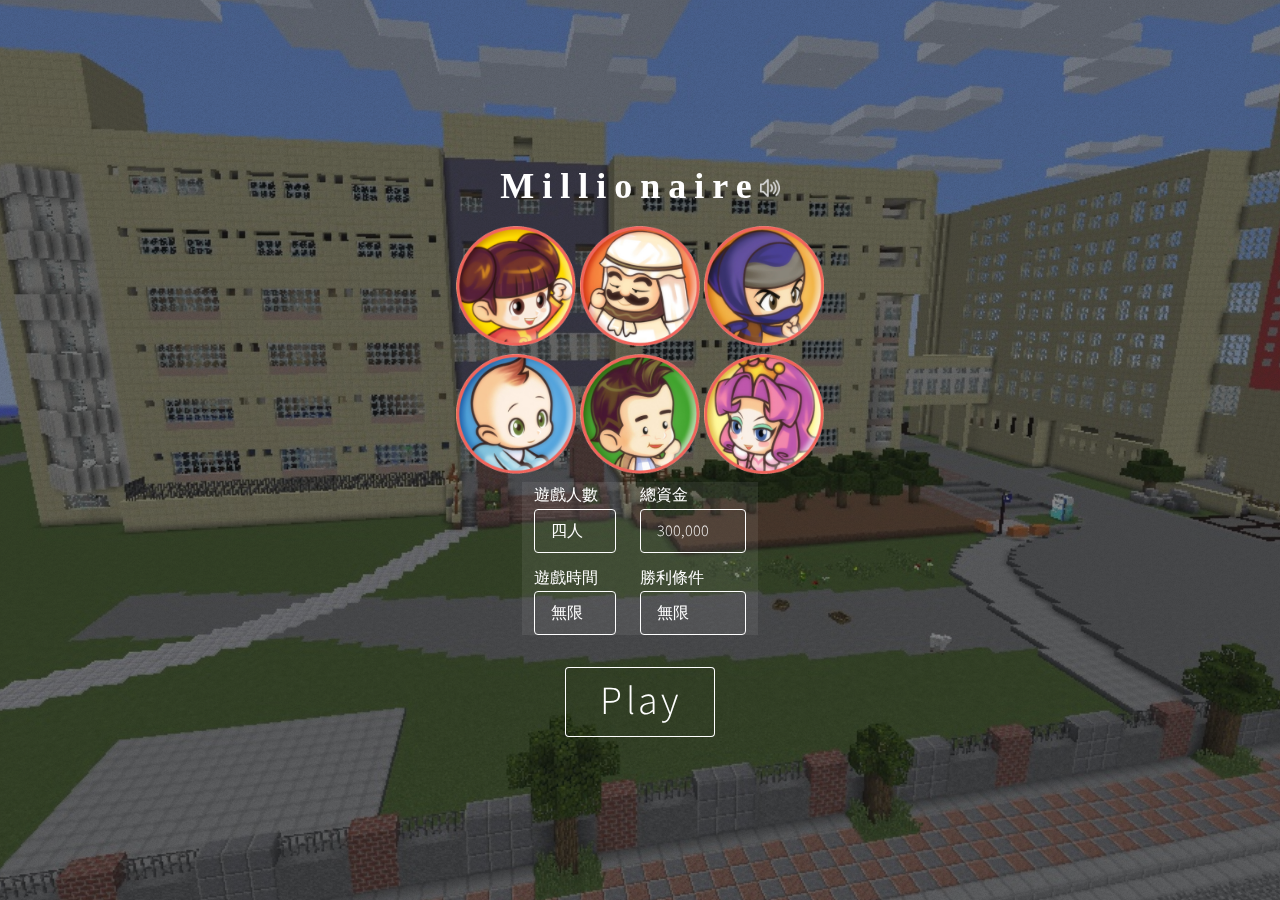
<file: play/index.html>
﻿<!DOCTYPE HTML>

<html>
	<head>
		<title>Millionaire</title>
		
		<meta charset="utf-8" />
		<meta name="viewport" content="width=device-width, initial-scale=1, user-scalable=no" />
		<link rel="stylesheet" href="assets/css/main.css" />
		<style>
			body	{font-family:微軟正黑體;}
			.people {
						width:120px;
						height:120px;
					}
			.p_but  {
						padding:0px;
						height:120px;
						width:120px;
					}
			.p_but:hover {background-color: rgba(255, 255, 255, 0.175)}
		</style>
		<script>
			//background-color: rgba(255, 255, 255, 0.075);
			var pclick = [false,false,false,false,false,false,false];
			var pclicknum = 0;
			function p_click(number)
			{
				var maxpeople= document.getElementById("maxpeople");
				console.log();
				var num = parseInt(number);
				pclick[num] = !pclick[num];
				if(pclick[num]){
					if(pclicknum<maxpeople.value){
						var tmp = document.getElementById("p"+number);
						tmp.style="background-color: rgba(255, 255, 255, 0.075);";
						//tmp.setAttribute = ("style","background-color: rgba(255, 255, 255, 0.375);");
						pclicknum++;
					}
					else pclick[num] = !pclick[num];
				}
				else
				{
					var tmp = document.getElementById("p"+number);
					tmp.style="box-shadow:none";
					//tmp.setAttribute = ("style","");
					pclicknum--;
				}
			}
			function clearpeople(){
				for(var i=1;i<=6;i++){
					pclick[i]=false;
					var tmp = document.getElementById("p0"+i);
					pclicknum=0;
					tmp.style="box-shadow:none";
				}
			}
			var volume = true;
			function c_volume(){
				volume = !volume;
				var tmp = document.getElementById("volume");
				var music = document.getElementById("music");
				if(volume){
					tmp.src="images//volume.png";
					music.play();
				}
				else{
					tmp.src="images//no volume.png";
					music.pause();
				}
			}
			function submit(){
				var people = document.getElementById("maxpeople").value;
				var money = document.getElementById("money").value;
				var time = document.getElementById("time").value;
				var win = document.getElementById("win").value;
				var str= "play/index.html?"+people+"&";
				var total = 0;
				for(var i=1;i<=6;i++)if(pclick[i]==true)total++;
				str += total+"&";
				for(var i=1;i<=6;i++)
				{
					if(pclick[i]==true)str+=i+"&";
				}
				str+=money+"&"+time+"&"+win;
				location.href = str;
			}
		</script>
	</head>
	<body onDRAGSTART="window.event.returnValue=false"	onCONTEXTMENU="window.event.returnValue=true"	onSelectStart="event.returnValue=false">
		<div id="wrapper">
			<div id="main">
				<h1>Millionaire<img onclick = "c_volume();" id = "volume" src="images//volume.png" style="width:20px;height:20px;"></h1>
				<audio id ="music" src="background.mp3" autoplay="autoplay" loop="loop">
				</audio>
				<div style="float:left;">
				<tr>
					<td><button onclick = "p_click('01');" id = "p01" class = "p_but"type="button" style = "box-shadow:none"><img class = "people" src="images//people//01.png" title="孫小美"></button></td>
					<td><button onclick = "p_click('02');" id = "p02" class = "p_but"type="button" style = "box-shadow:none"><img class = "people" src="images//people//02.png" title="沙隆巴斯"></button></td>
					<td><button onclick = "p_click('03');" id = "p03" class = "p_but"type="button" style = "box-shadow:none"><img class = "people" src="images//people//03.png" title="忍太郎"></button></td>
				</tr>
				<br>
				<tr>
					<td><button onclick = "p_click('04');" id = "p04" class = "p_but"type="button" style = "box-shadow:none"><img class = "people" src="images//people//04.png" title="金貝貝"></button></td>
					<td><button onclick = "p_click('05');" id = "p05" class = "p_but"type="button" style = "box-shadow:none"><img class = "people" src="images//people//05.png" title="阿土仔"></button></td>
					<td><button onclick = "p_click('06');" id = "p06" class = "p_but"type="button" style = "box-shadow:none"><img class = "people" src="images//people//06.png" title="莎拉公主"></button></td>
				</tr>
				</div>
				<div>
					<table>
						<tr>
							<td style = "padding: 0 0.75em;">
								遊戲人數
								<select onchange="clearpeople();" name="maxpeople" id="maxpeople">
									　
									<option value="4">四人</option>
									<option value="5">五人</option>
									<option value="6">六人</option>
								</select>
							</td>
							<td style = "padding: 0 0.75em;">
								總資金
								<select name="money" id="money">
								  　<option value="300000">300,000</option>
								  　<option value="200000">200,000</option>
									<option value="100000">100,000</option>
								  　<option value="50000">50,000</option>
									<option value="30000">30,000</option>
									<option value="10000">10,000</option>
								</select>
							</td>
						</tr>
						<tr>
							<td style = "padding: 0.75em 0.75em 0 0.75em;">
								遊戲時間
								<select name="time" id="time">
									<option value="none">無限</option>
									<option value="24">兩年</option>
									<option value="12">一年</option>
									<option value="6">六個月</option>
									<option value="3">三個月</option>
								</select>
							</td>
							<td style = "padding: 0.75em 0.75em 0 0.75em;">
								勝利條件
								<select name="win" id="win">
								  　<option value="none">無限</option>
								  　<option value="20000000">20,000,000</option>
									<option value="10000000">10,000,000</option>
								  　<option value="2000000">2,000,000</option>
									<option value="1000000">1,000,000</option>
									<option value="600000">600,000</option>
								</select>
							</td>
						</tr>
					</table>
				</div>
				<span onclick = "submit();"><input type="button" style = "width: 150px;height: 70px; font-size: 40px;" value ="Play"></span>
			</div>
			
			<!-- BG -->
			<div id="bg"></div>
		</div>
	</body>
</html>
</file>
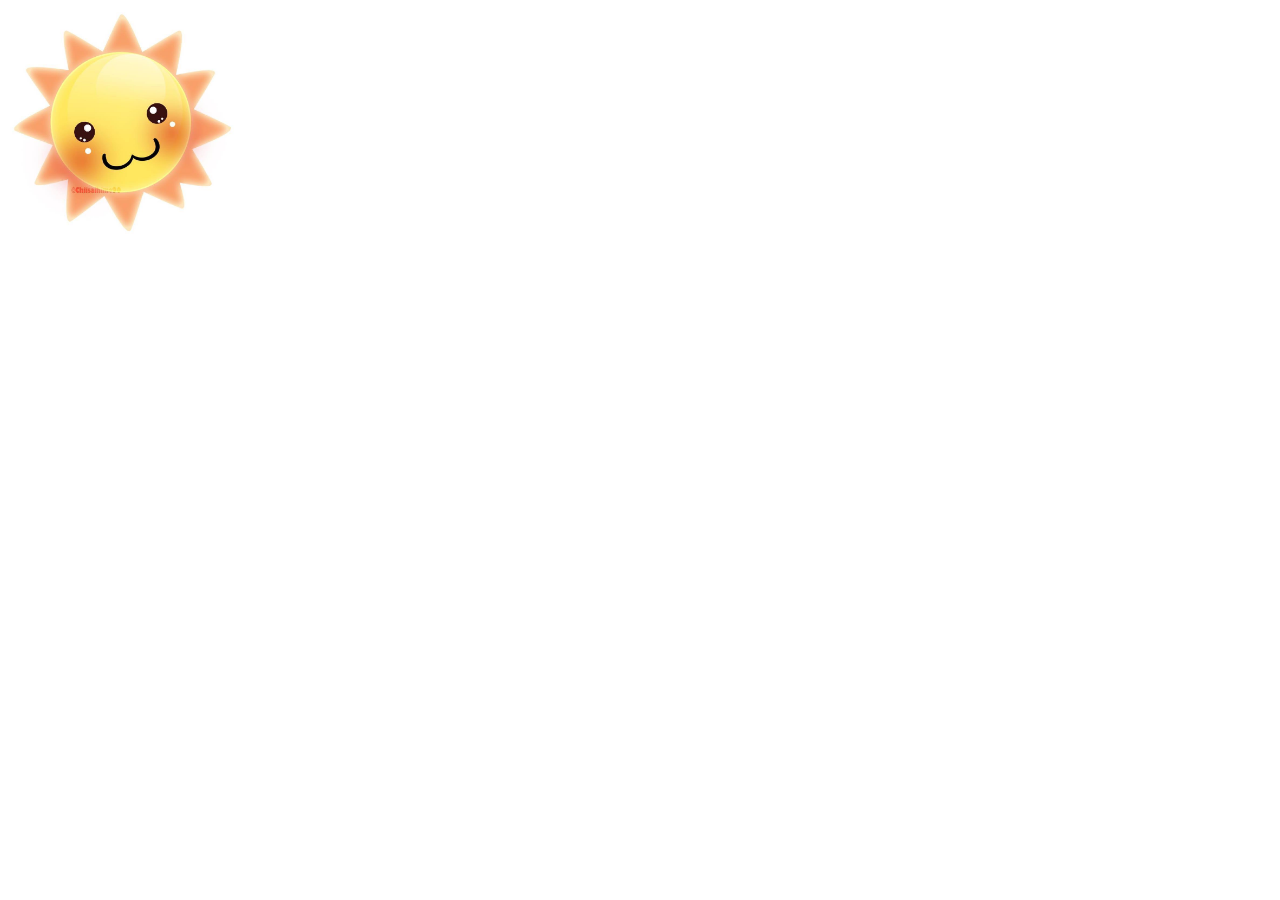
<file: author/01/index.html>
<html>
<head>
	<meta charset="utf-8">
	<style>
		body{
			font-family:"微軟正黑體";
		}
		tr, td{
				padding: 0px;
			}
		img {
				width: 58px;
				height:58px;
			}
		button{
				padding: 0px;
				border : 0px;
			}
		.bigsun{
				width: 240px;
				height:240px;
		}
		.button {
				font-family:"微軟正黑體";
				background-color: #4CAF50; /* 4169E1 */
				border: none;
				color: white;
				padding: 10px 25px;
				text-align: center;
				text-decoration: none;
				display: inline-block;
				font-size: 20px;
				border-radius: 60%;
				}
		.edit_button_close {
				font-family:"微軟正黑體";
				background-color: #808080; 
				border: none;
				color: white;
				padding: 5px 15px;
				text-align: center;
				text-decoration: none;
				display: inline-block;
				font-size: 20px;
				}
		.edit_button_open {
				font-family:"微軟正黑體";
				background-color: #4169E1; 
				border: none;
				color: white;
				padding: 5px 15px;
				text-align: center;
				text-decoration: none;
				display: inline-block;
				font-size: 20px;
				}
	</style>
	<script>
		var Image = ["00.png","01.png","02.png","03.png","10.png","11.png","12.png","13.png","20.png","21.png","22.png","23.png","30.png","31.png","32.png","33.png"];
		var sun_random = [0,1,2,3,4,5,6,7,8,9,10,11,12,13,14,15];
		var game_start=false, get_ans=false, EDIT_bar=false, EDIT_close=true;
		var win=0, input_sun=0;
		var countans = 0;
		function start(){
			game();
			getans();
			document.onkeydown = function(){
				var keycode = event.which || event.keyCode;
				console.log(keycode);//37~40
				if(game_start)
				{
					var black=0;
					for(var i=0;i<=15;i++)
						if(sun_random[i]==15){black=i;break;}
					if(black%4!=3&&keycode == 37){//左
						change(black+1);
						//alert("左");
					}
					if(black<12&&keycode == 38){//上
						change(black+4);
						//alert("上");
					}
					if(black%4!=0&&keycode == 39){//右
						change(black-1);
						//alert("右");
					}
					if(black>3&&keycode == 40){//下
						change(black-4);
						console.log(black);
						//alert("下");
					}
				}
				if(keycode == 83)
				{
					input_sun=1;
				}
				if(keycode == 85 && input_sun == 1)
				{
					input_sun=2;
				}
				if(keycode == 78 && input_sun == 2)
				{
					input_sun=3;
					oneans();
					input_sun=0;
					get_ans=false;
				}
			}
		}
		function sortNumber(a,b) {return a - b;}
		function unsort(){
		
		}
		function game(){
			game_start = true;
			sun_random.sort( function(){return Math.random()>0.5 ? -1 : 1;} );
			print();
		}
		function change(index)
		{
			if(!game_start)return ;
			console.log("HI"+index);
			var tmp;
			if(index>3&& sun_random[index-4]==15)
			{
				console.log("change: " + sun_random[index-4] + "to" + sun_random[index]);
				tmp = sun_random[index-4];
				sun_random[index-4] = sun_random[index];
				sun_random[index] = tmp;
			}
			else if(index<12&& sun_random[index+4]==15)
			{
				tmp = sun_random[index+4];
				sun_random[index+4] = sun_random[index];
				sun_random[index] = tmp;
			}
			else if(index%4!=0&&sun_random[index-1]==15)
			{
				tmp = sun_random[index-1];
				sun_random[index-1] = sun_random[index];
				sun_random[index] = tmp;
			}
			else if(index%4!=3&&sun_random[index+1]==15)
			{
				tmp = sun_random[index+1];
				sun_random[index+1] = sun_random[index];
				sun_random[index] = tmp;
			}
			else return ;
			print();
			if(check())
			{
				game();
				getans();
			}
		}
		function print(){
			var sun = document.getElementById("sun");
			var str="";
			str = "<table>";
			str +="<tbody>";
			for(var i=0;i<4;i++)
			{
				str += "<tr>";
				for(var j=0;j<4;j++)
				{
					str += "<td >";
					str += "<button type='button' onclick='change("+(i*4+j)+")' id = " + "'img"+ (i*4+j) +"'" + ">";
					str += "<img src='" + Image[ sun_random[i*4+j]] + "'";
					str += "</button>";
					str += "</td>";
				}
				str += "</tr>";
			}
			str += "</tbody></table>"
			sun.innerHTML=str;
		}
		function check(){
			for(var i=1;i<16;i++)
			{
				if(sun_random[i]<sun_random[i-1])
				{
					return false;
				}
			}
			win++;
			return true;
		}
		function getans(ans_click){
			var sun = document.getElementById("sun");
			if(!get_ans){
				sun.innerHTML="<img class = 'bigsun' onclick = 'getans()' src='sun.jpg'>";
				get_ans=!get_ans;
			}
			else if(countans>5){
				countans=0;
				print();
				get_ans=!get_ans;
			}
			else countans++;
		}
		function oneans()
		{
			var sun = document.getElementById("sun");
			if(input_sun==3)
			{
				game_start = true;
				sun_random.sort(sortNumber);
				print();
			}
		}
		window.addEventListener("load",start,false);
	</script>
</head>
<body onDRAGSTART="window.event.returnValue=false" 
      onCONTEXTMENU="window.event.returnValue=true" 
      onSelectStart="event.returnValue=false">
	<div id="sun"><table><tbody><tr><td><button type="button" onclick="change(0)" id="img0"><img src="00.png" <="" button=""></button></td><td><button type="button" onclick="change(1)" id="img1"><img src="01.png" <="" button=""></button></td><td><button type="button" onclick="change(2)" id="img2"><img src="02.png" <="" button=""></button></td><td><button type="button" onclick="change(3)" id="img3"><img src="03.png" <="" button=""></button></td></tr><tr><td><button type="button" onclick="change(4)" id="img4"><img src="10.png" <="" button=""></button></td><td><button type="button" onclick="change(5)" id="img5"><img src="11.png" <="" button=""></button></td><td><button type="button" onclick="change(6)" id="img6"><img src="12.png" <="" button=""></button></td><td><button type="button" onclick="change(7)" id="img7"><img src="13.png" <="" button=""></button></td></tr><tr><td><button type="button" onclick="change(8)" id="img8"><img src="20.png" <="" button=""></button></td><td><button type="button" onclick="change(9)" id="img9"><img src="21.png" <="" button=""></button></td><td><button type="button" onclick="change(10)" id="img10"><img src="22.png" <="" button=""></button></td><td><button type="button" onclick="change(11)" id="img11"><img src="23.png" <="" button=""></button></td></tr><tr><td><button type="button" onclick="change(12)" id="img12"><img src="30.png" <="" button=""></button></td><td><button type="button" onclick="change(13)" id="img13"><img src="31.png" <="" button=""></button></td><td><button type="button" onclick="change(14)" id="img14"><img src="32.png" <="" button=""></button></td><td><button type="button" onclick="change(15)" id="img15"><img src="33.png" <="" button=""></button></td></tr></tbody></table></div>
</body>
</html>
</file>
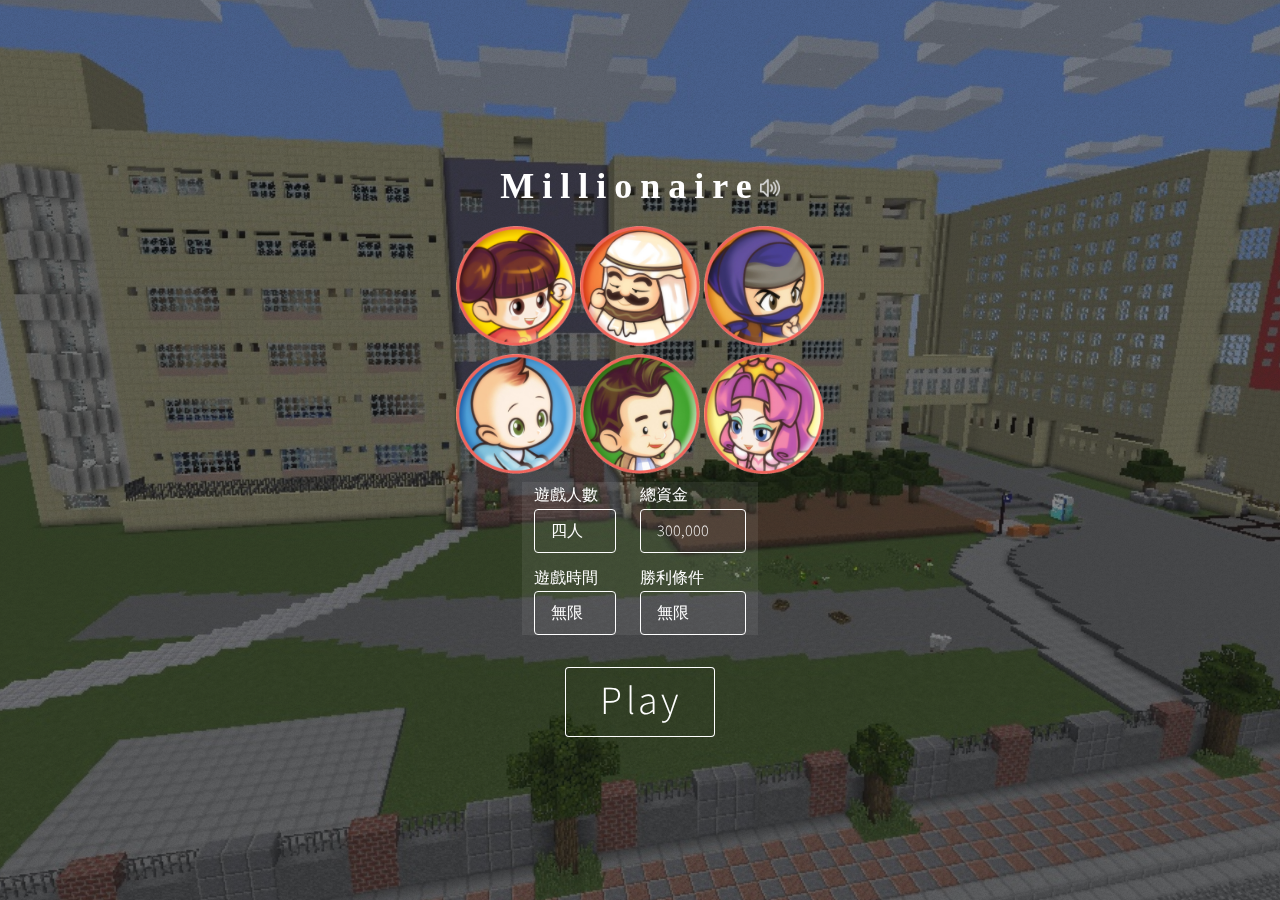
<file: play/play/index.html>
﻿<!DOCTYPE html>
<html>
    <head>
        <meta http-equiv="Content-Type" content="text/html; charset=utf-8" />

        <title>Millionaire</title>
		<link rel="shortcut icon" href="favicon.ico">
        <style>
			@font-face {
				font-family: t1;
				src: url( \asset\font\華康隸書體.ttc );
			}
			@font-face {
				font-family: t2;
				src: url( \asset\font\超世紀隸書中.ttf );
			}
            html, body
			{
				font-family:"微軟正黑體";
                overflow: hidden;
                width: 100%;
                height: 100%;
                margin: 0;
                padding: 0;
            }

            #mainCanvasZone
            {
                z-index: 1;
                background-color: black;
                width: 75%;
                height: 100%;
                touch-action: none;
                float: left;
            }

            #characterCanvasZone
			{
				background-color: lightyellow;
                background-image:url(a.png);
				background-size:100% 100%;
                width: 25%;
                height: 40%;
                touch-action: none;
				float: left;
            }

			#mapCanvasZone
			{
				background-color: white;
                width: 25%;
                height: 60%;
                touch-action: none;
				float: left;
            }

            #mainCanvasOutput
            {
                width: 100%;
                height: 100%;
            }

			#mainCanvas
			{
                width: 100%;
                height: 100%;
                touch-action: none;
                z-index:2;
            }

            #characterCanvas
			{
                width: 100%;
                height: 100%;
                touch-action: none;
            }

			#mapCanvas
			{
                width: 100%;
                height: 100%;
                touch-action: none;
            }

            #msgOutput
            {
                text-align: center;
                width: 100%;
                height: 100%;
                display: none;
                z-index: 3;
            }

            #message
            {
                text-align: center;
                width: 50%;
                color: white;
                border-color: white;
                border-style: solid;
                background-color: black;
                padding: 10px;
                margin: 10% auto 0px;
                z-index: 4;
                display: none;
            }

            #OKButton
            {
                cursor: pointer;
                width: 40%;
                font-size: 25px;
                color: white;
                text-align: center;
                background-color: lightskyblue;
                padding: 5px;
                margin: 20px auto;
                display: none;
            }

            #YESButton, #NOButton
            {
                cursor: pointer;
                width: 20%;
                font-size: 25px;
                color: white;
                text-align: center;
                padding: 5px;
                margin-top: 20px;
                display: none;
                float: left;
            }

            #YESButton
            {
                background-color: lawngreen;
                margin-left: 24%;
                margin-right: 0px;
            }

            #NOButton
            {
                background-color: red;
                margin-left: 10%;
            }

            #diceOutput
            {
                width: 100%;
                height: 100%;
                display: none;
                background-color: rgba(0, 0, 0, 0.5);
                z-index: 3;
            }

            #firstDice, #secondDice, #thirdDice
            {
                float: left;
                z-index: 4;
                display: none;
                margin-left: 30px;
                margin-top: 30%;
            }

            #firstDice
            {
                margin-left: 30%;
            }
            tr,td{padding:0;}
			.but_OK {
				background-color: #4CAF50; /* Green */
				border: none;
				color: white;
				padding: 2vh 3vw;
				text-align: center;
				text-decoration: none;
				display: inline-block;
				font-size: 1vw;
				border-radius: 15%;
			}
			#area #area2 #area3 {
				width: 100%;
				height:200px;
			}
        </style>

        <script src="include/babylon/hand.minified-1.2.js"></script>
        <script src="include/babylon/cannon.js"></script>
        <script src="include/babylon/oimo.js"></script>
        <script src="include/babylon/babylon.js"></script>
        <script src="https://ajax.googleapis.com/ajax/libs/jquery/3.2.1/jquery.min.js" type="text/javascript"></script>
		<script src="jquery.min.js" type="text/javascript"></script>
        <!--
        <link rel="stylesheet" href="source/load/css/main.min.css">
        <link rel="stylesheet" href="source/load/dist/css-loader.css">
        -->

        <script>
            /*
            function start()
            {
                document.getElementById("loader").style.display = 'none';
            }
            */
        </script>
    </head>

    <body 	onDRAGSTART="window.event.returnValue=false"
			onCONTEXTMENU="window.event.returnValue=true"
			onSelectStart="event.returnValue=false">
        <!--
        <div id="loader" class="loader loader-default is-active" data-text="Loading..."></div>
        -->

        <div id="mainCanvasZone">
            <div id="msgOutput">
                <div id="message"></div>
                <div id="YESButton">YES</div>
                <div id="NOButton">NO</div>
                <div id="OKButton">OK</div>
            </div>
            <div id="diceOutput">
                <img id="firstDice"/>
                <img id="secondDice" />
                <img id="thirdDice" />
            </div>
            <div id="mainCanvasOutput">
                <canvas id="mainCanvas"></canvas>
            </div>
        </div>
		<div id="characterCanvasZone">
			<div id="control" style = "padding:0px 15px 0px 25px;"  >
				<table style="border:0px;" >
				<tr id="b_player">
					<!--td><button id = "b_p01" type="button" style="width:40px;height:40px;padding:0;border:1;"><img src = "..\images\people\01.png" style="width:100%;height:100%;"/></button></td>
					<td><button id = "b_p02" type="button" style="width:40px;height:40px;padding:0;border:1;"><img src = "..\images\people\02.png" style="width:100%;height:100%;"/></button></td>
					<td><button id = "b_p03" type="button" style="width:40px;height:40px;padding:0;border:1;"><img src = "..\images\people\03.png" style="width:100%;height:100%;"/></button></td>
					<td><button id = "b_p04" type="button" style="width:40px;height:40px;padding:0;border:1;"><img src = "..\images\people\04.png" style="width:100%;height:100%;"/></button></td>
					<td><button id = "b_p05" type="button" style="width:40px;height:40px;padding:0;border:1;"><img src = "..\images\people\05.png" style="width:100%;height:100%;"/></button></td>
					<td><button id = "b_p06" type="button" style="width:40px;height:40px;padding:0;border:1;"><img src = "..\images\people\06.png" style="width:100%;height:100%;"/></button></td-->

					<td>&nbsp;&nbsp;</td>
					<td><button id ="b_set"  onclick = "show('edit_window');" type="button" style="width:40px;height:40px;padding:0;border:1;"><img src = "textures\tools\edit.png" style="width:100%;height:100%;"/></button></td>
					<td><button id ="b_help" onclick = ";"     type="button" style="width:40px;height:40px;padding:0;border:1;"><img src = "textures\tools\help.png" style="width:100%;height:100%;"/></button></td>
				</tr>
				</table>
				<div id="show_player1" >
					<h1 style ="margin:0;font-size:2.2vw;"> <span id ="ui_name">孫小美</span>
						<img    id ="ui_clockwise" src = "asset\clockwise.png" style="width:25px;height:25px;"/>
						<button id ="b_dice" onclick="show('dice');" type="button" style="width:40px;height:40px;padding:0;border:1;"><img src = "textures\tools\dice.png" style="width:100%;height:100%;"/></button>
						<button id ="b_tool" type="button" style="width:40px;height:40px;padding:0;border:1;"><img src = "textures\tools\tool.png" style="width:100%;height:100%;"/></button>
						<button id ="b_card" type="button" style="width:40px;height:40px;padding:0;border:1;"><img src = "textures\tools\card.png" style="width:100%;height:100%;"/></button>
					</h1>
					<div id ="ui_money">
						<p style = "margin:0;font-size:1.6vw;">&nbsp;&nbsp;現金&nbsp;&nbsp;<input id="ui_cash" type="text" readonly="readonly" value = "$123,256,789" style = "width:70%;text-align:right;font-size:2vw;  border:none; background-color :rgba(235, 192, 0, 0.05);"/></p>
						<p style = "margin:0;font-size:1.6vw;">&nbsp;&nbsp;存款&nbsp;&nbsp;<input id="ui_deposit" type="text" readonly="readonly" value = "$123,256,789" style = "width:70%;text-align:right;font-size:2vw;border:none; background-color :rgba(235, 192, 0, 0.05);"/></p>
						<p style = "margin:0;font-size:1.6vw;">總資金&nbsp;<input type="text"     id="ui_allmoney" readonly="readonly" value = "$123,256,789" style = "width:70%;text-align:right;font-size:2vw;border:none; background-color :rgba(235, 192, 0, 0.05);"/></p>
						<p style = "margin:0;font-size:1.6vw;">&nbsp;&nbsp;點卷&nbsp;&nbsp;<input id="ui_points" type="text" readonly="readonly" value = "500" style = "width:70%;text-align:right;font-size:2vw;border:none; background-color :rgba(235, 192, 0, 0.05);"/></p>
						<p style = "margin:0;font-size:1.6vw;">&nbsp;&nbsp;狀態&nbsp;&nbsp;<span  id="ui_god" style = "font-size:1vw;">土地公(3天)</span>&nbsp;&nbsp;<span id="ui_state"style = "font-size:1vw;">送醫(3天)</span></p>
					</div>
					<div id = "unwin" hidden>
						<img src = "asset\unwin.png" style = "width:58%;"/>
					</div>
								<div id="test" style = "padding:30px 15px 0px 30px;" hidden>
								<!--<canvas id="characterCanvas"></canvas>-->
								x: <input id="x" type="number" /><br />
								z: <input id="z" type="number" /><br />
								i: <input id="i" max=105 value = "1" type="number" style="width : 30px;" /><br />
								<input id="send" type="button" value="Man"/>
								<input id="send_h" type="button" value="House"/>
								<input id="send_test" type="button" value="test"/>
								<input id="send_addone" type="button" value="ManAuto+1"/>
								<span id ="output"> </span>
								<hr>
								Begin <input id="before" type="number" value=1 style="width : 30px;" ><br>
								After <input id="after" type="number" value=1 style="width : 30px;" ><br>
								<input id="rp" type="button" value="Go"/>
								<span id ="test_text" style="width:100%">test: </span>
								</div>
				</div>
			</div>

		</div>

        <div id="mapCanvasZone">
            <canvas id="mapCanvas"></canvas>
        </div>

        <!--
        <script src="source/load/js/main.min.js"></script>
        -->
		<div id="ui_message" style=" display:none;position: fixed;top:0px;left:0px; width:100%;height:100%;background-color:rgba(0,0,0,.5); z-index:20;" >
			<div style="justify-content: center;display:flex;height:100%;width:100%;" >
				<div style="float:left;height:220px;width:350px;"><!-- small message box -->
					<input type="button" id="ui_msg_text" onclick = "show_ui_msg();" style="font-size:20px;padding:0;border:0;background-image:url('asset/frame.jpg');background-size:cover;width:100%;height:100%;" value = "Hello">
				</div>
				
			</div>
		</div>
		<div id="question" style="display:none;position: fixed;top:0px;left:0px; width:100%;height:100%;background-color:transparent; z-index:20;" >
			<div style="float:left;height:100vh;width:5vw;background-color:rgba(0,0,0,.5);"></div><!--left-->
			<div style="float:left;height:100vh;width:60vw;background-color:transparent;"><!--medium-->
				<div style="float:left;height:10vh;width:60vw;background-color:rgba(0,0,0,.5);"></div><!--top-->
				<div style="float:left;height:70vh;width:60vw;background-color:rgba(0,0,0,.5);">
					<div id = "dice" style="display:none;float:left;height:70vh;width:60vw;">
						<div style= "margin-top: 25%; margin-left: 25%;float: left;height:10vh;width:10vh;">
							<div id = "area" style= "display='block';width:100%;height:100%">
							</div>
						</div>
						<div>
							<div style= "margin-top: 25%; margin-left: 10%;float: left;height:10vh;width:10vh;">
								<div id = "area2" style="display='block';width:100%;height:100%">
								</div>
							</div>
							<div style= "margin-top: 25%; margin-left: 10%;float: left;height:10vh;width:10vh;">
								<div id = "area3" style="display='block';width:100%;height:100%">
								</div>
							</div>
							<input type="text" id="result_input" value="1,2,3,4,5,6" hidden />
							<input id="roll" onclick = "closeall();"style = "display:none;margin-top:5vh; margin-left: 43.4%;float: left"class="but_OK" type="button" value = "OK!" />
						</div>
					</div>
					<div id ="no_dice" style="float:left;height:70vh;width:60vw;background-image:url('textures/t.png');background-size:100% 100%;background-repeat: no-repeat;">
						<div style="float:left;height:70vh;width:10vw;background-color:transparent;"></div><!-- left-left -->

						<div style="float:left;height:65vh;width:50vw;">
							<div style="float:left;height:10vh;width:40vw;background-color:transparent;"></div>
							<div id = "welcome_window" style="padding-left:20%;float:left;height:45vh;width:40vw;" hidden><!-- welcome_window -->
								<h1 style = "font-size: 2vw;">歡迎來到大富翁的世界</h1>
								<p style = "font-size: 1vw;">準備好開始大富翁之旅了嗎?</p>
								<p style = "font-size: 1vw;">在開始遊戲前，先讓我們了解該如何玩</p>
								<p style = "font-size: 1vw; padding-bottom : 3px;">如同正常的<a href="http://rich.joypark.com.tw" target="_blank">大富翁</a>規則一般，而操作方法如下：</p>
								<p style = "font-size: 1vw;"> &nbsp;&nbsp;&nbsp; Ctrl + 按住滑鼠左鍵移動  ==> 移動地圖</p>
								<p style = "font-size: 1vw;"> &nbsp;&nbsp;&nbsp; 滑鼠滾輪可放大地圖</p>
								<input style="margin-left: 17%;" id="start_game" class="but_OK" type="button" value = "OK!" onclick="closeall();">
							</div>


							<div id = "buyhouse"style="float:left;height:45vh;width:40vw; justify-content: center; flex-direction: column; align-items: center" hidden><!-- popup_window -->
									<h1 id = "buyhouse_h">買房子</h1>
									<p id = "buyhouse_text"></p>
									<input id = "buyhouse_yes" type="button" value = "YES" onclick="closeall();" style = "width: 10vw;">
									<input id = "buyhouse_no"  type="button" value = "NO" onclick="closeall();" style="width: 10vw;">
							</div>

							<div id = "edit_window"style="float:left;height:45vh;width:40vw; justify-content: center; flex-direction: column; align-items: center" hidden><!-- popup_window -->
								<h1>設置</h1>
								<span>背景音效</span>
								<input onchange = "change_music_bg_vol(-1);" id="m_bg_bar" type="range" min="0" max="100" step="1"></input>
								<select name="choose_music_bg" size="1" onChange="change_music_index(this);">
									<option selected value="1">攜手創奇蹟</option>
									<option value="2">歡樂好時光</option>
									<option value="3">黃金嘉年華</option>
									<option value="4">美夢會成真</option>
									<option value="5">奇幻妙城市</option>
									<option value="6">看我的厲害</option>
									<option value="7">世界逍遙遊</option>
									<option value="8">大富翁之夜</option>
								</select>
								<br>

								<span>音　　效</span><input onchange = "change_music_bg_vol(-1);" id="m_in_bar" type="range" min="0" max="100" step="1"></input><br>
								<div>
								<input type="button" value = "確定" onclick="closeall();">
								<input type="button" value = "取消" onclick="reset_music_bg_vol_and_close_all();">
								</div>
							</div>

							<div id = "event_magic"style="float:left;height:45vh;width:40vw; justify-content: center; flex-direction: column; align-items: center" hidden><!-- popup_window -->
								<h1>Magic&nbsp;&nbsp;&nbsp;
									<span id = "choose_magic" style="font-size:2vw;">所有女生</span>
								</h1>
								<table>
									<tr>
										<td><input onclick = "b_magic(1);" style="width:100%;font-size:40px;font-family:微軟正黑體;" type='button'value = "原地向後轉" onclick="closeall();"></td>
										<td><input onclick = "b_magic(2);" style="width:100%;font-size:40px;font-family:微軟正黑體;" type="button" value = "住院三天" onclick="closeall();"></td>
									</tr>
									<tr>
										<td><input onclick = "b_magic(3);" style="width:100%;font-size:40px;font-family:微軟正黑體;" type="button" value = "坐牢三天" onclick="closeall();"></td>
										<td><input onclick = "b_magic(4);" style="width:100%;font-size:40px;font-family:微軟正黑體;" type="button" value = "獲得一張卡片" onclick="closeall();"></td>
									</tr>
								</table>
								<img src="asset\magic.png" style = "width:100%" hidden>
							</div>
							<div id = "popup_window"style="float:left;height:45vh;width:40vw;" hidden><!-- popup_window -->
								<h1>這是標題</h1>
								<input type="button" value = "OK!" onclick="closeall();">
							</div>
							<!--div style="float:left;height:10vh;width:35vw;background-color:transparent;"></div-->
						</div>
					</div>
					<div style="float:left;height:20vh;width:60vw;background-color:rgba(0,0,0,.5);"></div><!--down-->
				</div>
			</div>
		<div style="float:right;height:100vh;width:35vw;background-color:rgba(0,0,0,.5);"></div><!--right-->
		</div>

		<script src="include/render.js"></script>
		<script src="include/data.js"></script>
		<script src="include/game.js"></script>
        <script src="include/main.js"></script>
		<script src="include/ui.js"></script>
		<script src="dice.js?11"></script>
		<script>//Dice
			function g(id){
				return document.getElementById(id)
			}

			function on(dom,event,func){
				if(dom.addEventListener){
					dom.addEventListener(event,func,false)
				}else{
					dom.attachEvent('on'+event,func)
				}
			}

			var myDice = dice(document.getElementById('area'),{
				onEndAnimationEnd:function(result){
					Diceresult[1]=result;//console.log('Dice1'+result)
				}
			})

			var myDice2 = dice(document.getElementById('area2'),{
				onEndAnimationEnd:function(result){
					Diceresult[2]=result;//console.log('Dice2'+result)
					g("roll").style.display="block";
				}
			})
			var myDice3 = dice(document.getElementById('area3'),{
				onEndAnimationEnd:function(result){
					Diceresult[3]=result;//console.log('Dice3'+result)
				}
			})

			on(g('roll'),'click',function(){
				myDice.roll(g('result_input').value.split(','))
				myDice2.roll(g('result_input').value.split(','))
				myDice3.roll(g('result_input').value.split(','))
			});
			function rollthedice(){
				myDice.roll(g('result_input').value.split(','));
				myDice2.roll(g('result_input').value.split(','));
				myDice3.roll(g('result_input').value.split(','));
			}
			//on(g('stop'),'click',function(){
			//	myDice.stop()
			//	myDice2.stop()
			//	myDice3.stop()
			//})

		</script>
		<audio id ="m_background" src="music/1.mp3" autoplay="autoplay" loop="loop" type="audio/mpeg">
		<audio id ="m_dice" src="music/dice.mp3" type="audio/mpeg">
		<audio id ="m_button" src="music/2.mp3" type="audio/mpeg">
    </body>
</html>
</file>
<file: play/assets/css/main.css>
@import url(font-awesome.min.css);
@import url("https://fonts.googleapis.com/css?family=Source+Sans+Pro:300italic,600italic,300,600");

/*
	Dimension by HTML5 UP
	html5up.net | @ajlkn
	Free for personal and commercial use under the CCA 3.0 license (html5up.net/license)
*/

/* Reset */

	html, body, div, span, applet, object, iframe, h1, h2, h3, h4, h5, h6, p, blockquote, pre, a, abbr, acronym, address, big, cite, code, del, dfn, em, img, ins, kbd, q, s, samp, small, strike, strong, sub, sup, tt, var, b, u, i, center, dl, dt, dd, ol, ul, li, fieldset, form, label, legend, table, caption, tbody, tfoot, thead, tr, th, td, article, aside, canvas, details, embed, figure, figcaption, footer, header, hgroup, menu, nav, output, ruby, section, summary, time, mark, audio, video {
		margin: 0;
		padding: 0;
		border: 0;
		font-size: 100%;
		font: inherit;
		vertical-align: baseline;
	}

	article, aside, details, figcaption, figure, footer, header, hgroup, menu, nav, section {
		display: block;
	}

	body {
		line-height: 1;
	}

	ol, ul {
		list-style: none;
	}

	blockquote, q {
		quotes: none;
	}

	blockquote:before, blockquote:after, q:before, q:after {
		content: '';
		content: none;
	}

	table {
		border-collapse: collapse;
		border-spacing: 0;
	}

	body {
		-webkit-text-size-adjust: none;
	}

/* Box Model */

	*, *:before, *:after {
		-moz-box-sizing: border-box;
		-webkit-box-sizing: border-box;
		box-sizing: border-box;
	}

/* Basic */

	@-ms-viewport {
		width: device-width;
	}

	@media screen and (max-width: 480px) {

		html, body {
			min-width: 320px;
		}

	}

	body {
		background: #1b1f22;
	}

		body.is-loading *, body.is-loading *:before, body.is-loading *:after, body.is-switching *, body.is-switching *:before, body.is-switching *:after {
			-moz-animation: none !important;
			-webkit-animation: none !important;
			-ms-animation: none !important;
			animation: none !important;
			-moz-transition: none !important;
			-webkit-transition: none !important;
			-ms-transition: none !important;
			transition: none !important;
			-moz-transition-delay: none !important;
			-webkit-transition-delay: none !important;
			-ms-transition-delay: none !important;
			transition-delay: none !important;
		}

/* Type */

	html {
		font-size: 16pt;
	}

		@media screen and (max-width: 1680px) {

			html {
				font-size: 12pt;
			}

		}

		@media screen and (max-width: 736px) {

			html {
				font-size: 11pt;
			}

		}

		@media screen and (max-width: 360px) {

			html {
				font-size: 10pt;
			}

		}

	body, input, select, textarea {
		color: #ffffff;
		font-family: "Source Sans Pro", sans-serif;
		font-weight: 300;
		font-size: 1rem;
		line-height: 1.65;
	}

	a {
		-moz-transition: color 0.2s ease-in-out, background-color 0.2s ease-in-out, border-bottom-color 0.2s ease-in-out;
		-webkit-transition: color 0.2s ease-in-out, background-color 0.2s ease-in-out, border-bottom-color 0.2s ease-in-out;
		-ms-transition: color 0.2s ease-in-out, background-color 0.2s ease-in-out, border-bottom-color 0.2s ease-in-out;
		transition: color 0.2s ease-in-out, background-color 0.2s ease-in-out, border-bottom-color 0.2s ease-in-out;
		border-bottom: dotted 1px rgba(255, 255, 255, 0.5);
		text-decoration: none;
		color: inherit;
	}

		a:hover {
			border-bottom-color: transparent;
		}

	strong, b {
		color: #ffffff;
		font-weight: 600;
	}

	em, i {
		font-style: italic;
	}

	p {
		margin: 0 0 2rem 0;
	}

	h1, h2, h3, h4, h5, h6 {
		color: #ffffff;
		font-weight: 600;
		line-height: 1.5;
		margin: 0 0 1rem 0;
		letter-spacing: 0.2rem;
	}

		h1 a, h2 a, h3 a, h4 a, h5 a, h6 a {
			color: inherit;
			text-decoration: none;
		}

		h1.major, h2.major, h3.major, h4.major, h5.major, h6.major {
			border-bottom: solid 1px #ffffff;
			width: -moz-max-content;
			width: -webkit-max-content;
			width: -ms-max-content;
			width: max-content;
			padding-bottom: 0.5rem;
			margin: 0 0 2rem 0;
		}

	h1 {
		font-size: 2.25rem;
		line-height: 1.3;
		letter-spacing: 0.5rem;
	}

	h2 {
		font-size: 1.5rem;
		line-height: 1.4;
		letter-spacing: 0.5rem;
	}

	h3 {
		font-size: 1rem;
	}

	h4 {
		font-size: 0.8rem;
	}

	h5 {
		font-size: 0.7rem;
	}

	h6 {
		font-size: 0.6rem;
	}

	@media screen and (max-width: 736px) {

		h1 {
			font-size: 1.75rem;
			line-height: 1.4;
		}

		h2 {
			font-size: 1.25em;
			line-height: 1.5;
		}

	}

	sub {
		font-size: 0.8rem;
		position: relative;
		top: 0.5rem;
	}

	sup {
		font-size: 0.8rem;
		position: relative;
		top: -0.5rem;
	}

	blockquote {
		border-left: solid 4px #ffffff;
		font-style: italic;
		margin: 0 0 2rem 0;
		padding: 0.5rem 0 0.5rem 2rem;
	}

	code {
		background: rgba(255, 255, 255, 0.075);
		border-radius: 4px;
		font-family: "Courier New", monospace;
		font-size: 0.9rem;
		margin: 0 0.25rem;
		padding: 0.25rem 0.65rem;
	}

	pre {
		-webkit-overflow-scrolling: touch;
		font-family: "Courier New", monospace;
		font-size: 0.9rem;
		margin: 0 0 2rem 0;
	}

		pre code {
			display: block;
			line-height: 1.75;
			padding: 1rem 1.5rem;
			overflow-x: auto;
		}

	hr {
		border: 0;
		border-bottom: solid 1px #ffffff;
		margin: 2.75rem 0;
	}

	.align-left {
		text-align: left;
	}

	.align-center {
		text-align: center;
	}

	.align-right {
		text-align: right;
	}

/* Form */

	form {
		margin: 0 0 2.5rem 0;
	}

		form .field {
			margin: 0 0 1.5rem 0;
		}

			form .field.half {
				width: 50%;
				float: left;
				padding: 0 0 0 0.75rem;
			}

				form .field.half.first {
					padding: 0 0.75rem 0 0;
				}

		form > .actions {
			margin: 1.875rem 0 0 0 !important;
		}

		@media screen and (max-width: 736px) {

			form .field {
				margin: 0 0 1.125rem 0;
			}

				form .field.half {
					padding: 0 0 0 0.5625rem;
				}

					form .field.half.first {
						padding: 0 0.5625rem 0 0;
					}

			form > .actions {
				margin: 1.5rem 0 0 0 !important;
			}

		}

		@media screen and (max-width: 480px) {

			form .field.half {
				width: 100%;
				float: none;
				padding: 0;
			}

				form .field.half.first {
					padding: 0;
				}

		}

	label {
		color: #ffffff;
		display: block;
		font-size: 0.8rem;
		font-weight: 300;
		letter-spacing: 0.2rem;
		line-height: 1.5;
		margin: 0 0 1rem 0;

	}

	input[type="text"],
	input[type="password"],
	input[type="email"],
	input[type="tel"],
	select,
	textarea {
		-moz-appearance: none;
		-webkit-appearance: none;
		-ms-appearance: none;
		appearance: none;
		-moz-transition: border-color 0.2s ease-in-out, box-shadow 0.2s ease-in-out, background-color 0.2s ease-in-out;
		-webkit-transition: border-color 0.2s ease-in-out, box-shadow 0.2s ease-in-out, background-color 0.2s ease-in-out;
		-ms-transition: border-color 0.2s ease-in-out, box-shadow 0.2s ease-in-out, background-color 0.2s ease-in-out;
		transition: border-color 0.2s ease-in-out, box-shadow 0.2s ease-in-out, background-color 0.2s ease-in-out;
		background: transparent;
		border-radius: 4px;
		border: solid 1px #ffffff;
		color: inherit;
		display: block;
		outline: 0;
		padding: 0 1rem;
		text-decoration: none;
		width: 100%;
	}

		input[type="text"]:invalid,
		input[type="password"]:invalid,
		input[type="email"]:invalid,
		input[type="tel"]:invalid,
		select:invalid,
		textarea:invalid {
			box-shadow: none;
		}

		input[type="text"]:focus,
		input[type="password"]:focus,
		input[type="email"]:focus,
		input[type="tel"]:focus,
		select:focus,
		textarea:focus {
			background: rgba(255, 255, 255, 0.075);
			border-color: #ffffff;
			box-shadow: 0 0 0 1px #ffffff;
		}

	select option {
		background: #1b1f22;
		color: #ffffff;
	}

	.select-wrapper {
		text-decoration: none;
		display: block;
		position: relative;
	}

		.select-wrapper:before {
			-moz-osx-font-smoothing: grayscale;
			-webkit-font-smoothing: antialiased;
			font-family: FontAwesome;
			font-style: normal;
			font-weight: normal;
			text-transform: none !important;
		}

		.select-wrapper:before {
			color: #ffffff;
			content: '\f107';
			display: block;
			height: 2.75rem;
			line-height: calc(2.75rem + 0em);
			pointer-events: none;
			position: absolute;
			right: 0;
			text-align: center;
			top: 0;
			width: 2.75rem;
		}

		.select-wrapper select::-ms-expand {
			display: none;
		}

	input[type="text"],
	input[type="password"],
	input[type="email"],
	select {
		height: 2.75rem;
	}

	textarea {
		padding: 0.75rem 1rem;
	}

	input[type="checkbox"],
	input[type="radio"] {
		-moz-appearance: none;
		-webkit-appearance: none;
		-ms-appearance: none;
		appearance: none;
		display: block;
		float: left;
		margin-right: -2rem;
		opacity: 0;
		width: 1rem;
		z-index: -1;
	}

		input[type="checkbox"] + label,
		input[type="radio"] + label {
			text-decoration: none;
			-moz-user-select: none;
			-webkit-user-select: none;
			-ms-user-select: none;
			user-select: none;
			color: #ffffff;
			cursor: pointer;
			display: inline-block;
			font-size: 0.8rem;
			font-weight: 300;
			margin: 0 0 0.5rem 0;
			padding-left: 2.65rem;
			padding-right: 0.75rem;
			position: relative;
		}

			input[type="checkbox"] + label:before,
			input[type="radio"] + label:before {
				-moz-osx-font-smoothing: grayscale;
				-webkit-font-smoothing: antialiased;
				font-family: FontAwesome;
				font-style: normal;
				font-weight: normal;
				text-transform: none !important;
			}

			input[type="checkbox"] + label:before,
			input[type="radio"] + label:before {
				-moz-transition: border-color 0.2s ease-in-out, box-shadow 0.2s ease-in-out, background-color 0.2s ease-in-out;
				-webkit-transition: border-color 0.2s ease-in-out, box-shadow 0.2s ease-in-out, background-color 0.2s ease-in-out;
				-ms-transition: border-color 0.2s ease-in-out, box-shadow 0.2s ease-in-out, background-color 0.2s ease-in-out;
				transition: border-color 0.2s ease-in-out, box-shadow 0.2s ease-in-out, background-color 0.2s ease-in-out;
				border-radius: 4px;
				border: solid 1px #ffffff;
				content: '';
				display: inline-block;
				height: 1.65rem;
				left: 0;
				line-height: calc(1.58125rem + 0em);
				position: absolute;
				text-align: center;
				top: -0.125rem;
				width: 1.65rem;
			}

		input[type="checkbox"]:checked + label:before,
		input[type="radio"]:checked + label:before {
			background: #ffffff !important;
			border-color: #ffffff !important;
			color: #1b1f22;
			content: '\f00c';
		}

		input[type="checkbox"]:focus + label:before,
		input[type="radio"]:focus + label:before {
			background: rgba(255, 255, 255, 0.075);
			border-color: #ffffff;
			box-shadow: 0 0 0 1px #ffffff;
		}

	input[type="checkbox"] + label:before {
		border-radius: 4px;
	}

	input[type="radio"] + label:before {
		border-radius: 100%;
	}

	::-webkit-input-placeholder {
		color: rgba(255, 255, 255, 0.5) !important;
		opacity: 1.0;
	}

	:-moz-placeholder {
		color: rgba(255, 255, 255, 0.5) !important;
		opacity: 1.0;
	}

	::-moz-placeholder {
		color: rgba(255, 255, 255, 0.5) !important;
		opacity: 1.0;
	}

	:-ms-input-placeholder {
		color: rgba(255, 255, 255, 0.5) !important;
		opacity: 1.0;
	}

	.formerize-placeholder {
		color: rgba(255, 255, 255, 0.5) !important;
		opacity: 1.0;
	}

/* Box */

	.box {
		border-radius: 4px;
		border: solid 1px #ffffff;
		margin-bottom: 2rem;
		padding: 1.5em;
	}

		.box > :last-child,
		.box > :last-child > :last-child,
		.box > :last-child > :last-child > :last-child {
			margin-bottom: 0;
		}

		.box.alt {
			border: 0;
			border-radius: 0;
			padding: 0;
		}

/* Icon */

	.icon {
		text-decoration: none;
		border-bottom: none;
		position: relative;
	}

		.icon:before {
			-moz-osx-font-smoothing: grayscale;
			-webkit-font-smoothing: antialiased;
			font-family: FontAwesome;
			font-style: normal;
			font-weight: normal;
			text-transform: none !important;
		}

		.icon > .label {
			display: none;
		}

/* Image */

	.image {
		border-radius: 4px;
		border: 0;
		display: inline-block;
		position: relative;
	}

		.image:before {
			-moz-pointer-events: none;
			-webkit-pointer-events: none;
			-ms-pointer-events: none;
			pointer-events: none;
			background-image: url("../../images/overlay.png");
			background-color: rgba(19, 21, 25, 0.5);
			border-radius: 4px;
			content: '';
			display: block;
			height: 100%;
			left: 0;
			opacity: 0.5;
			position: absolute;
			top: 0;
			width: 100%;
		}

		.image img {
			border-radius: 4px;
			display: block;
		}

		.image.left, .image.right {
			max-width: 40%;
		}

			.image.left img, .image.right img {
				width: 100%;
			}

		.image.left {
			float: left;
			padding: 0 1.5em 1em 0;
			top: 0.25em;
		}

		.image.right {
			float: right;
			padding: 0 0 1em 1.5em;
			top: 0.25em;
		}

		.image.fit {
			display: block;
			margin: 0 0 2rem 0;
			width: 100%;
		}

			.image.fit img {
				width: 100%;
			}

		.image.main {
			display: block;
			margin: 2.5rem 0;
			width: 100%;
		}

			.image.main img {
				width: 100%;
			}

		@media screen and (max-width: 736px) {

			.image.main {
				margin: 2rem 0;
			}

		}

		@media screen and (max-width: 480px) {

			.image.main {
				margin: 1.5rem 0;
			}

		}

/* List */

	ol {
		list-style: decimal;
		margin: 0 0 2rem 0;
		padding-left: 1.25em;
	}

		ol li {
			padding-left: 0.25em;
		}

	ul {
		list-style: disc;
		margin: 0 0 2rem 0;
		padding-left: 1em;
	}

		ul li {
			padding-left: 0.5em;
		}

		ul.alt {
			list-style: none;
			padding-left: 0;
		}

			ul.alt li {
				border-top: solid 1px #ffffff;
				padding: 0.5em 0;
			}

				ul.alt li:first-child {
					border-top: 0;
					padding-top: 0;
				}

		ul.icons {
			cursor: default;
			list-style: none;
			padding-left: 0;
		}

			ul.icons li {
				display: inline-block;
				padding: 0 0.75em 0 0;
			}

				ul.icons li:last-child {
					padding-right: 0;
				}

				ul.icons li a {
					border-radius: 100%;
					box-shadow: inset 0 0 0 1px #ffffff;
					display: inline-block;
					height: 2.25rem;
					line-height: 2.25rem;
					text-align: center;
					width: 2.25rem;
				}

					ul.icons li a:hover {
						background-color: rgba(255, 255, 255, 0.075);
					}

					ul.icons li a:active {
						background-color: rgba(255, 255, 255, 0.175);
					}

		ul.actions {
			cursor: default;
			list-style: none;
			padding-left: 0;
		}

			ul.actions li {
				display: inline-block;
				padding: 0 1rem 0 0;
				vertical-align: middle;
			}

				ul.actions li:last-child {
					padding-right: 0;
				}

			ul.actions.small li {
				padding: 0 0.5rem 0 0;
			}

			ul.actions.vertical li {
				display: block;
				padding: 1rem 0 0 0;
			}

				ul.actions.vertical li:first-child {
					padding-top: 0;
				}

				ul.actions.vertical li > * {
					margin-bottom: 0;
				}

			ul.actions.vertical.small li {
				padding: 0.5rem 0 0 0;
			}

				ul.actions.vertical.small li:first-child {
					padding-top: 0;
				}

			ul.actions.fit {
				display: table;
				margin-left: -1rem;
				padding: 0;
				table-layout: fixed;
				width: calc(100% + 1rem);
			}

				ul.actions.fit li {
					display: table-cell;
					padding: 0 0 0 1rem;
				}

					ul.actions.fit li > * {
						margin-bottom: 0;
					}

				ul.actions.fit.small {
					margin-left: -0.5rem;
					width: calc(100% + 0.5rem);
				}

					ul.actions.fit.small li {
						padding: 0 0 0 0.5rem;
					}

			@media screen and (max-width: 480px) {

				ul.actions {
					margin: 0 0 2rem 0;
				}

					ul.actions li {
						padding: 1rem 0 0 0;
						display: block;
						text-align: center;
						width: 100%;
					}

						ul.actions li:first-child {
							padding-top: 0;
						}

						ul.actions li > * {
							width: 100%;
							margin: 0 !important;
						}

							ul.actions li > *.icon:before {
								margin-left: -2em;
							}

					ul.actions.small li {
						padding: 0.5rem 0 0 0;
					}

						ul.actions.small li:first-child {
							padding-top: 0;
						}

			}

	dl {
		margin: 0 0 2rem 0;
	}

		dl dt {
			display: block;
			font-weight: 600;
			margin: 0 0 1rem 0;
		}

		dl dd {
			margin-left: 2rem;
		}

/* Table */

	.table-wrapper {
		-webkit-overflow-scrolling: touch;
		overflow-x: auto;
	}

	table {
		margin: 0 0 2rem 0;
		width: 100%;
	}

		table tbody tr {
			<!-- border: solid 1px #ffffff; -->
			border-left: 0;
			border-right: 0;
		}

			table tbody tr:nth-child(n) {
				background-color: rgba(255, 255, 255, 0.075);
			}

		table td {
			padding: 0.75em 0.75em;
		}

		table th {
			color: #ffffff;
			font-size: 0.9em;
			font-weight: 600;
			padding: 0 0.75em 0.75em 0.75em;
			text-align: left;
		}

		table thead {
			border-bottom: solid 2px #ffffff;
		}

		table tfoot {
			border-top: solid 2px #ffffff;
		}

		table.alt {
			border-collapse: separate;
		}

			table.alt tbody tr td {
				border: solid 1px #ffffff;
				border-left-width: 0;
				border-top-width: 0;
			}

				table.alt tbody tr td:first-child {
					border-left-width: 1px;
				}

			table.alt tbody tr:first-child td {
				border-top-width: 1px;
			}

			table.alt thead {
				border-bottom: 0;
			}

			table.alt tfoot {
				border-top: 0;
			}

/* Button */

	input[type="submit"],
	input[type="reset"],
	input[type="button"],
	button,
	.button {
		-moz-appearance: none;
		-webkit-appearance: none;
		-ms-appearance: none;
		appearance: none;
		-moz-transition: background-color 0.2s ease-in-out, color 0.2s ease-in-out;
		-webkit-transition: background-color 0.2s ease-in-out, color 0.2s ease-in-out;
		-ms-transition: background-color 0.2s ease-in-out, color 0.2s ease-in-out;
		transition: background-color 0.2s ease-in-out, color 0.2s ease-in-out;
		background-color: transparent;
		border-radius: 4px;
		border: 0;
		box-shadow: inset 0 0 0 1px #ffffff;
		color: #ffffff !important;
		cursor: pointer;
		display: inline-block;
		font-size: 0.8rem;
		font-weight: 300;
		height: 2.75rem;
		letter-spacing: 0.2rem;
		line-height: 2.75rem;
		outline: 0;
		padding: 0 1.25rem 0 1.35rem;
		text-align: center;
		text-decoration: none;
		white-space: nowrap;
	}

		input[type="submit"]:hover,
		input[type="reset"]:hover,
		input[type="button"]:hover,
		button:hover,
		.button:hover {
			background-color: rgba(255, 255, 255, 0.075);
		}

		input[type="submit"]:active,
		input[type="reset"]:active,
		input[type="button"]:active,
		button:active,
		.button:active {
			background-color: rgba(255, 255, 255, 0.175);
		}

		input[type="submit"].icon:before,
		input[type="reset"].icon:before,
		input[type="button"].icon:before,
		button.icon:before,
		.button.icon:before {
			margin-right: 0.5em;
		}

		input[type="submit"].fit,
		input[type="reset"].fit,
		input[type="button"].fit,
		button.fit,
		.button.fit {
			display: block;
			margin: 0 0 1rem 0;
			width: 100%;
		}

		input[type="submit"].special,
		input[type="reset"].special,
		input[type="button"].special,
		button.special,
		.button.special {
			background-color: #ffffff;
			color: #1b1f22 !important;
			font-weight: 600;
		}

		input[type="submit"].disabled, input[type="submit"]:disabled,
		input[type="reset"].disabled,
		input[type="reset"]:disabled,
		input[type="button"].disabled,
		input[type="button"]:disabled,
		button.disabled,
		button:disabled,
		.button.disabled,
		.button:disabled {
			-moz-pointer-events: none;
			-webkit-pointer-events: none;
			-ms-pointer-events: none;
			pointer-events: none;
			cursor: default;
			opacity: 0.25;
		}

	input[type="submit"],
	input[type="reset"],
	input[type="button"],
	button {
		line-height: calc(2.75rem - 2px);
	}

/* BG */

	#bg {
		-moz-transform: scale(1.0);
		-webkit-transform: scale(1.0);
		-ms-transform: scale(1.0);
		transform: scale(1.0);
		-webkit-backface-visibility: hidden;
		position: fixed;
		top: 0;
		left: 0;
		width: 100%;
		height: 100vh;
		z-index: 1;
	}

		#bg:before, #bg:after {
			content: '';
			display: block;
			position: absolute;
			top: 0;
			left: 0;
			width: 100%;
			height: 100%;
		}

		#bg:before {
			-moz-transition: background-color 2.5s ease-in-out;
			-webkit-transition: background-color 2.5s ease-in-out;
			-ms-transition: background-color 2.5s ease-in-out;
			transition: background-color 2.5s ease-in-out;
			-moz-transition-delay: 0.75s;
			-webkit-transition-delay: 0.75s;
			-ms-transition-delay: 0.75s;
			transition-delay: 0.75s;
			background-image: linear-gradient(to top, rgba(19, 21, 25, 0.5), rgba(19, 21, 25, 0.5)), url("../../images/overlay.png");
			background-size: auto, 256px 256px;
			background-position: center, center;
			background-repeat: no-repeat, repeat;
			z-index: 2;
		}

		#bg:after {
			-moz-transform: scale(1.125);
			-webkit-transform: scale(1.125);
			-ms-transform: scale(1.125);
			transform: scale(1.125);
			-moz-transition: -moz-transform 0.325s ease-in-out, -moz-filter 0.325s ease-in-out;
			-webkit-transition: -webkit-transform 0.325s ease-in-out, -webkit-filter 0.325s ease-in-out;
			-ms-transition: -ms-transform 0.325s ease-in-out, -ms-filter 0.325s ease-in-out;
			transition: transform 0.325s ease-in-out, filter 0.325s ease-in-out;
			background-image: url("../../images/bg.jpg");
			background-position: center;
			background-size: cover;
			background-repeat: no-repeat;
			z-index: 1;
		}

		body.is-article-visible #bg:after {
			-moz-transform: scale(1.0825);
			-webkit-transform: scale(1.0825);
			-ms-transform: scale(1.0825);
			transform: scale(1.0825);
			-moz-filter: blur(0.2rem);
			-webkit-filter: blur(0.2rem);
			-ms-filter: blur(0.2rem);
			filter: blur(0.2rem);
		}

		body.is-loading #bg:before {
			background-color: #000000;
		}

/* Wrapper */

	#wrapper {
		display: -moz-flex;
		display: -webkit-flex;
		display: -ms-flex;
		display: flex;
		-moz-flex-direction: column;
		-webkit-flex-direction: column;
		-ms-flex-direction: column;
		flex-direction: column;
		-moz-align-items: center;
		-webkit-align-items: center;
		-ms-align-items: center;
		align-items: center;
		-moz-justify-content: space-between;
		-webkit-justify-content: space-between;
		-ms-justify-content: space-between;
		justify-content: space-between;
		position: relative;
		min-height: 100vh;
		width: 100%;
		padding: 4rem 2rem;
		z-index: 3;
	}

		#wrapper:before {
			content: '';
			display: block;
		}

		@media screen and (max-width: 1680px) {

			#wrapper {
				padding: 3rem 2rem;
			}

		}

		@media screen and (max-width: 736px) {

			#wrapper {
				padding: 2rem 1rem;
			}

		}

		@media screen and (max-width: 480px) {

			#wrapper {
				padding: 1rem;
			}

		}

/* Header */

	#header {
		display: -moz-flex;
		display: -webkit-flex;
		display: -ms-flex;
		display: flex;
		-moz-flex-direction: column;
		-webkit-flex-direction: column;
		-ms-flex-direction: column;
		flex-direction: column;
		-moz-align-items: center;
		-webkit-align-items: center;
		-ms-align-items: center;
		align-items: center;
		-moz-transition: -moz-transform 0.325s ease-in-out, -moz-filter 0.325s ease-in-out, opacity 0.325s ease-in-out;
		-webkit-transition: -webkit-transform 0.325s ease-in-out, -webkit-filter 0.325s ease-in-out, opacity 0.325s ease-in-out;
		-ms-transition: -ms-transform 0.325s ease-in-out, -ms-filter 0.325s ease-in-out, opacity 0.325s ease-in-out;
		transition: transform 0.325s ease-in-out, filter 0.325s ease-in-out, opacity 0.325s ease-in-out;
		background-image: -moz-radial-gradient(rgba(0, 0, 0, 0.25) 25%, transparent 55%);
		background-image: -webkit-radial-gradient(rgba(0, 0, 0, 0.25) 25%, transparent 55%);
		background-image: -ms-radial-gradient(rgba(0, 0, 0, 0.25) 25%, transparent 55%);
		background-image: radial-gradient(rgba(0, 0, 0, 0.25) 25%, transparent 55%);
		max-width: 100%;
		text-align: center;
	}

		#header > * {
			-moz-transition: opacity 0.325s ease-in-out;
			-webkit-transition: opacity 0.325s ease-in-out;
			-ms-transition: opacity 0.325s ease-in-out;
			transition: opacity 0.325s ease-in-out;
			position: relative;
			margin-top: 3.5rem;
		}

			#header > *:before {
				display: block;
				position: absolute;
				top: calc(-3.5rem - 1px);
				left: calc(50% - 1px);
				width: 1px;
				height: calc(3.5rem + 1px);
				background: #ffffff;
			}

		#header > :first-child {
			margin-top: 0;
		}

			#header > :first-child:before {
				display: none;
			}

		#header .logo {
			width: 5.5rem;
			height: 5.5rem;
			line-height: 5.5rem;
			border: solid 1px #ffffff;
			border-radius: 100%;
		}

			#header .logo .icon:before {
				font-size: 2rem;
			}

		#header .content {
			border-style: solid;
			border-color: #ffffff;
			border-top-width: 1px;
			border-bottom-width: 1px;
			max-width: 100%;
		}

			#header .content .inner {
				-moz-transition: max-height 0.75s ease, padding 0.75s ease, opacity 0.325s ease-in-out;
				-webkit-transition: max-height 0.75s ease, padding 0.75s ease, opacity 0.325s ease-in-out;
				-ms-transition: max-height 0.75s ease, padding 0.75s ease, opacity 0.325s ease-in-out;
				transition: max-height 0.75s ease, padding 0.75s ease, opacity 0.325s ease-in-out;
				-moz-transition-delay: 0.25s;
				-webkit-transition-delay: 0.25s;
				-ms-transition-delay: 0.25s;
				transition-delay: 0.25s;
				padding: 3rem 2rem;
				max-height: 40rem;
				overflow: hidden;
			}

				#header .content .inner > :last-child {
					margin-bottom: 0;
				}

			#header .content p {
				letter-spacing: 0.2rem;
				font-size: 0.8rem;
				line-height: 2;
			}

		#header nav ul {
			display: -moz-flex;
			display: -webkit-flex;
			display: -ms-flex;
			display: flex;
			margin-bottom: 0;
			list-style: none;
			padding-left: 0;
			border: solid 1px #ffffff;
			border-radius: 4px;
		}

			#header nav ul li {
				padding-left: 0;
				border-left: solid 1px #ffffff;
			}

				#header nav ul li:first-child {
					border-left: 0;
				}

				#header nav ul li a {
					display: block;
					min-width: 7.5rem;
					height: 2.75rem;
					line-height: 2.75rem;
					padding: 0 1.25rem 0 1.45rem;
					letter-spacing: 0.2rem;
					font-size: 0.8rem;
					border-bottom: 0;
				}

					#header nav ul li a:hover {
						background-color: rgba(255, 255, 255, 0.075);
					}

					#header nav ul li a:active {
						background-color: rgba(255, 255, 255, 0.175);
					}

		#header nav.use-middle:after {
			content: '';
			display: block;
			position: absolute;
			top: 0;
			left: calc(50% - 1px);
			width: 1px;
			height: 100%;
			background: #ffffff;
		}

		#header nav.use-middle ul li.is-middle {
			border-left: 0;
		}

		body.is-article-visible #header {
			-moz-transform: scale(0.95);
			-webkit-transform: scale(0.95);
			-ms-transform: scale(0.95);
			transform: scale(0.95);
			-moz-filter: blur(0.1rem);
			-webkit-filter: blur(0.1rem);
			-ms-filter: blur(0.1rem);
			filter: blur(0.1rem);
			opacity: 0;
		}

		body.is-loading #header {
			-moz-filter: blur(0.125rem);
			-webkit-filter: blur(0.125rem);
			-ms-filter: blur(0.125rem);
			filter: blur(0.125rem);
		}

			body.is-loading #header > * {
				opacity: 0;
			}

			body.is-loading #header .content .inner {
				max-height: 0;
				padding-top: 0;
				padding-bottom: 0;
				opacity: 0;
			}

		@media screen and (max-width: 980px) {

			#header .content p br {
				display: none;
			}

		}

		@media screen and (max-width: 736px) {

			#header > * {
				margin-top: 2rem;
			}

				#header > *:before {
					top: calc(-2rem - 1px);
					height: calc(2rem + 1px);
				}

			#header .logo {
				width: 4.75rem;
				height: 4.75rem;
				line-height: 4.75rem;
			}

				#header .logo .icon:before {
					font-size: 1.75rem;
				}

			#header .content .inner {
				padding: 2.5rem 1rem;
			}

			#header .content p {
				line-height: 1.875;
			}

		}

		@media screen and (max-width: 480px) {

			#header {
				padding: 1.5rem 0;
			}

				#header .content .inner {
					padding: 2.5rem 0;
				}

				#header nav ul {
					-moz-flex-direction: column;
					-webkit-flex-direction: column;
					-ms-flex-direction: column;
					flex-direction: column;
					min-width: 10rem;
					max-width: 100%;
				}

					#header nav ul li {
						border-left: 0;
						border-top: solid 1px #ffffff;
					}

						#header nav ul li:first-child {
							border-top: 0;
						}

						#header nav ul li a {
							height: 3rem;
							line-height: 3rem;
							min-width: 0;
							width: 100%;
						}

				#header nav.use-middle:after {
					display: none;
				}

		}

/* Main */

	#main {
		-moz-flex-grow: 1;
		-webkit-flex-grow: 1;
		-ms-flex-grow: 1;
		flex-grow: 1;
		-moz-flex-shrink: 1;
		-webkit-flex-shrink: 1;
		-ms-flex-shrink: 1;
		flex-shrink: 1;
		display: -moz-flex;
		display: -webkit-flex;
		display: -ms-flex;
		display: flex;
		-moz-align-items: center;
		-webkit-align-items: center;
		-ms-align-items: center;
		align-items: center;
		-moz-justify-content: center;
		-webkit-justify-content: center;
		-ms-justify-content: center;
		justify-content: center;
		-moz-flex-direction: column;
		-webkit-flex-direction: column;
		-ms-flex-direction: column;
		flex-direction: column;
		position: relative;
		max-width: 100%;
		z-index: 3;
	}

		#main article {
			-moz-transform: translateY(0.25rem);
			-webkit-transform: translateY(0.25rem);
			-ms-transform: translateY(0.25rem);
			transform: translateY(0.25rem);
			-moz-transition: opacity 0.325s ease-in-out, -moz-transform 0.325s ease-in-out;
			-webkit-transition: opacity 0.325s ease-in-out, -webkit-transform 0.325s ease-in-out;
			-ms-transition: opacity 0.325s ease-in-out, -ms-transform 0.325s ease-in-out;
			transition: opacity 0.325s ease-in-out, transform 0.325s ease-in-out;
			padding: 4.5rem 2.5rem 1.5rem 2.5rem ;
			position: relative;
			width: 40rem;
			max-width: 100%;
			background-color: rgba(27, 31, 34, 0.85);
			border-radius: 4px;
			opacity: 0;
		}

			#main article.active {
				-moz-transform: translateY(0);
				-webkit-transform: translateY(0);
				-ms-transform: translateY(0);
				transform: translateY(0);
				opacity: 1;
			}

			#main article .close {
				display: block;
				position: absolute;
				top: 0;
				right: 0;
				width: 4rem;
				height: 4rem;
				cursor: pointer;
				text-indent: 4rem;
				overflow: hidden;
				white-space: nowrap;
			}

				#main article .close:before {
					-moz-transition: background-color 0.2s ease-in-out;
					-webkit-transition: background-color 0.2s ease-in-out;
					-ms-transition: background-color 0.2s ease-in-out;
					transition: background-color 0.2s ease-in-out;
					content: '';
					display: block;
					position: absolute;
					top: 0.75rem;
					left: 0.75rem;
					width: 2.5rem;
					height: 2.5rem;
					border-radius: 100%;
					background-position: center;
					background-image: url("data:image/svg+xml;charset=utf8,%3Csvg xmlns='http://www.w3.org/2000/svg' xmlns:xlink='http://www.w3.org/1999/xlink' width='20px' height='20px' viewBox='0 0 20 20' zoomAndPan='disable'%3E%3Cstyle%3Eline %7B stroke: %23ffffff%3B stroke-width: 1%3B %7D%3C/style%3E%3Cline x1='2' y1='2' x2='18' y2='18' /%3E%3Cline x1='18' y1='2' x2='2' y2='18' /%3E%3C/svg%3E");
					background-size: 20px 20px;
					background-repeat: no-repeat;
				}

				#main article .close:hover:before {
					background-color: rgba(255, 255, 255, 0.075);
				}

				#main article .close:active:before {
					background-color: rgba(255, 255, 255, 0.175);
				}

		@media screen and (max-width: 736px) {

			#main article {
				padding: 3.5rem 2rem 0.5rem 2rem ;
			}

				#main article .close:before {
					top: 0.875rem;
					left: 0.875rem;
					width: 2.25rem;
					height: 2.25rem;
					background-size: 14px 14px;
				}

		}

		@media screen and (max-width: 480px) {

			#main article {
				padding: 3rem 1.5rem 0.5rem 1.5rem ;
			}

		}

/* Footer */

	#footer {
		-moz-transition: -moz-transform 0.325s ease-in-out, -moz-filter 0.325s ease-in-out, opacity 0.325s ease-in-out;
		-webkit-transition: -webkit-transform 0.325s ease-in-out, -webkit-filter 0.325s ease-in-out, opacity 0.325s ease-in-out;
		-ms-transition: -ms-transform 0.325s ease-in-out, -ms-filter 0.325s ease-in-out, opacity 0.325s ease-in-out;
		transition: transform 0.325s ease-in-out, filter 0.325s ease-in-out, opacity 0.325s ease-in-out;
		width: 100%;
		max-width: 100%;
		margin-top: 2rem;
		text-align: center;
	}

		#footer .copyright {
			letter-spacing: 0.2rem;
			font-size: 0.6rem;
			opacity: 0.75;
			margin-bottom: 0;
		}

		body.is-article-visible #footer {
			-moz-transform: scale(0.95);
			-webkit-transform: scale(0.95);
			-ms-transform: scale(0.95);
			transform: scale(0.95);
			-moz-filter: blur(0.1rem);
			-webkit-filter: blur(0.1rem);
			-ms-filter: blur(0.1rem);
			filter: blur(0.1rem);
			opacity: 0;
		}

		body.is-loading #footer {
			opacity: 0;
		}
</file>
